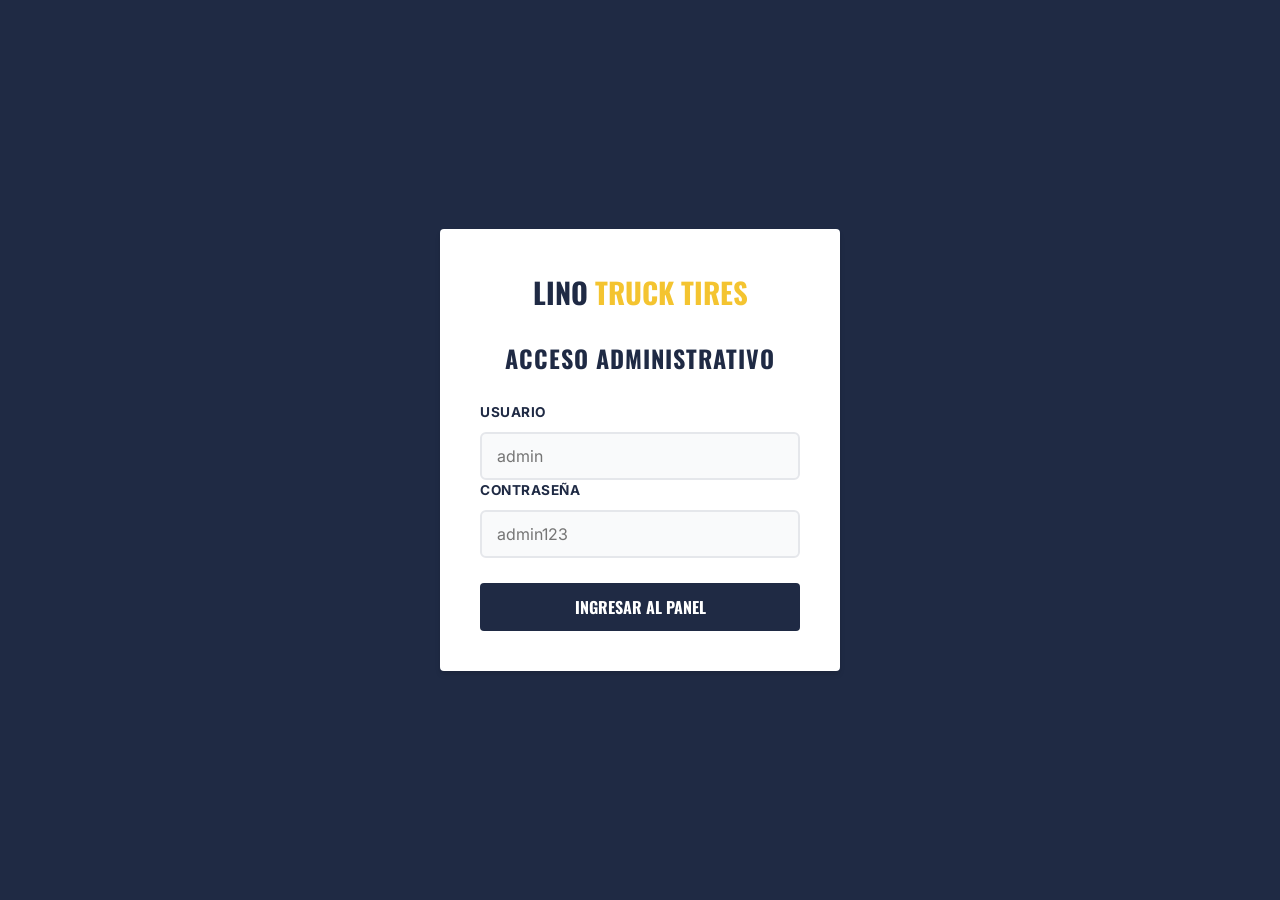
<file: admin.html>
<!DOCTYPE html>
<html lang="es">

<head>
    <meta charset="UTF-8">
    <meta name="viewport" content="width=device-width, initial-scale=1.0">
    <title>Panel Admin | LINO TRUCK TIRES</title>

    <link rel="stylesheet" href="css/base.css">
    <link rel="stylesheet" href="css/componentes.css">
    <link rel="stylesheet" href="css/admin.css">

    <link rel="stylesheet" href="https://cdnjs.cloudflare.com/ajax/libs/font-awesome/6.4.0/css/all.min.css">
</head>

<body class="admin-body">

    <!-- Login Simulado -->
    <div id="login-container" class="login-wrapper">
        <div class="login-box">
            <div class="logo text-center mb-4">LINO <span>TRUCK TIRES</span></div>
            <h2>Acceso Administrativo</h2>
            <form id="login-form">
                <div class="form-group">
                    <label>Usuario</label>
                    <input type="text" id="username" placeholder="admin" required>
                </div>
                <div class="form-group">
                    <label>Contraseña</label>
                    <input type="password" id="password" placeholder="admin123" required>
                </div>
                 <br>
                <button type="submit" class="btn btn-azul btn-full">Ingresar al Panel</button>
               
            </form>
            <p id="login-error" class="error-text" style="display:none;">Credenciales incorrectas (admin/admin123)</p>
        </div>
    </div>

    <!-- Panel de Administración -->
    <div id="admin-panel" class="admin-layout" style="display:none;">
        <aside class="sidebar">
            <div class="sidebar-header">
                <div class="logo">LINO <span>TRUCK</span></div>
            </div>
            <nav class="sidebar-nav">
                <ul>
                    <li class="active" id="nav-productos"><a href="#"><i class="fas fa-box"></i> Productos</a></li>
                    <li id="nav-servicios"><a href="#"><i class="fas fa-tools"></i> Servicios</a></li>
                    <li><a href="index.html" target="_blank"><i class="fas fa-external-link-alt"></i> Ir a Web</a></li>
                    <li><a href="#" id="logout-btn"><i class="fas fa-sign-out-alt"></i> Salir</a></li>
                </ul>
            </nav>
        </aside>

        <main class="admin-main">
            <!-- Sección Productos -->
            <section id="section-productos">
                <header class="admin-header">
                    <h1>Dashboard de Inventario</h1>
                    <button class="btn btn-amarillo" id="btn-nuevo-producto"><i class="fas fa-plus"></i> Nuevo
                        Producto</button>
                </header>

                <div class="admin-content">
                    <div class="admin-products-grid" id="admin-products-table">
                        <!-- Se llena con JS -->
                    </div>
                </div>
            </section>

            <!-- Sección Servicios -->
            <section id="section-servicios" style="display:none;">
                <header class="admin-header">
                    <h1>Gestión de Servicios y Soporte</h1>
                    <button class="btn btn-amarillo" id="btn-nuevo-servicio"><i class="fas fa-plus"></i> Nuevo
                        Servicio</button>
                </header>

                <div class="admin-content">
                    <div class="admin-products-grid" id="admin-services-table">
                        <!-- Se llena con JS -->
                    </div>
                </div>
            </section>
        </main>
    </div>

    <!-- Modal para Agregar/Editar Producto -->
    <div id="product-modal" class="modal">
        <div class="modal-content">
            <div class="modal-header">
                <h2 id="modal-title">Agregar Nuevo Producto</h2>
                <span class="close-modal">&times;</span>
            </div>
            <form id="product-form">
                <input type="hidden" id="edit-product-id">
                <div class="form-grid">
                    <div class="form-group">
                        <label>Nombre del Producto</label>
                        <input type="text" id="prod-nombre" placeholder="Ej: Heavy Duty King" required>
                    </div>
                    <div class="form-group">
                        <label>Precio ($)</label>
                        <input type="number" step="0.01" id="prod-precio" placeholder="0.00" required>
                    </div>
                    <div class="form-group">
                        <label>Marca</label>
                        <input type="text" id="prod-marca" placeholder="Ej: Bridgestone" required>
                    </div>
                    <div class="form-group">
                        <label>Medidas</label>
                        <input type="text" id="prod-medidas" placeholder="Ej: 295/85 R22.5" required>
                    </div>
                    <div class="form-group">
                        <label>Tipo de Uso</label>
                        <select id="prod-tipo">
                            <option value="Carga Pesada">Carga Pesada</option>
                            <option value="Larga Distancia">Larga Distancia</option>
                            <option value="Urbano">Urbano</option>
                        </select>
                    </div>
                    <div class="form-group full-width">
                        <label>Imagen del Producto</label>
                        <label for="prod-file" class="image-upload-wrapper">
                            <img id="image-preview" src="assets/img/tires-stack.png" alt="Vista previa">
                            <div class="upload-info">
                                <h4>Seleccionar Foto</h4>
                                <p class="help-text">Haz clic para buscar en tu equipo la imagen real del neumático.</p>
                                <input type="file" id="prod-file" accept="image/*" style="display:none;">
                                <input type="hidden" id="prod-imagen" value="assets/img/tires-stack.png">
                            </div>
                        </label>
                    </div>
                </div>
                <div class="form-group full-width mt-4">
                    <label>Descripción del Producto</label>
                    <textarea id="prod-descripcion" rows="3"
                        placeholder="Describe las ventajas y especificaciones clave..."></textarea>
                </div>
                <div class="form-checkboxes">
                    <label><input type="checkbox" id="prod-destacado"> 🔥 Destacar en Inicio</label>
                    <label><input type="checkbox" id="prod-activo" checked> ✅ Producto Activo</label>
                </div>
                <div class="modal-footer">
                    <button type="submit" class="btn btn-azul btn-save" id="btn-save-product">Guardar Cambios</button>
                </div>
            </form>
        </div>
    </div>

    <!-- Modal para Agregar/Editar Servicio -->
    <div id="service-modal" class="modal">
        <div class="modal-content">
            <div class="modal-header">
                <h2 id="service-modal-title">Agregar Nuevo Servicio</h2>
                <span class="close-modal service-close">&times;</span>
            </div>
            <form id="service-form">
                <input type="hidden" id="edit-service-id">
                <div class="form-grid">
                    <div class="form-group full-width">
                        <label>Título del Servicio</label>
                        <input type="text" id="serv-titulo" placeholder="Ej: Cambio de Aceite" required>
                    </div>

                    <div class="form-group">
                        <label>Icono (FontAwesome)</label>
                        <div class="icon-selector-wrapper">
                            <input type="text" id="serv-icon" placeholder="fas fa-tools" required>
                            <div class="icon-preview-box" id="serv-icon-preview">
                                <i class="fas fa-tools"></i>
                            </div>
                        </div>
                        <p class="help-text mt-2">Selecciona un icono o escribe uno:</p>
                        <div class="predefined-icons">
                            <div class="icon-btn" title="Camion" data-icon="fas fa-truck"><i class="fas fa-truck"></i>
                            </div>
                            <div class="icon-btn" title="Herramientas" data-icon="fas fa-tools"><i
                                    class="fas fa-tools"></i></div>
                            <div class="icon-btn" title="Aceite" data-icon="fas fa-oil-can"><i
                                    class="fas fa-oil-can"></i></div>
                            <div class="icon-btn" title="Llanta" data-icon="fas fa-tire"><i class="fas fa-tire"></i>
                            </div>
                            <div class="icon-btn" title="Carretera" data-icon="fas fa-road"><i class="fas fa-road"></i>
                            </div>
                            <div class="icon-btn" title="Auxilio" data-icon="fas fa-truck-pickup"><i
                                    class="fas fa-truck-pickup"></i></div>
                            <div class="icon-btn" title="Equipos" data-icon="fas fa-users-cog"><i
                                    class="fas fa-users-cog"></i></div>
                            <div class="icon-btn" title="Combustible" data-icon="fas fa-gas-pump"><i
                                    class="fas fa-gas-pump"></i></div>
                        </div>
                    </div>

                    <div class="form-group">
                        <label>Mensaje WhatsApp</label>
                        <input type="text" id="serv-whatsapp" placeholder="Hola, me interesa el servicio..." required>
                    </div>

                    <div class="form-group full-width">
                        <label>Descripción del Servicio</label>
                        <textarea id="serv-descripcion" rows="3"
                            placeholder="Describe los beneficios de este servicio..." required></textarea>
                    </div>
                </div>

                <div class="form-checkboxes">
                    <label><input type="checkbox" id="serv-destacado"> ✨ Destacar Servicio (Aparece resaltado)</label>
                </div>

                <div class="modal-footer">
                    <button type="submit" class="btn btn-azul btn-save">Guardar Servicio</button>
                </div>
            </form>
        </div>
    </div>

    <!-- Scripts -->
    <script src="js/database.js"></script>
    <script src="js/admin.js"></script>
</body>

</html>
</file>
<file: css/base.css>
/* 
 * LINO TRUCK TIRES - Base Design System
 * Autor: Antigravity (Senior Code Style)
 * Descripción: Define las variables de color, tipografía y reset global.
 */

@import url('https://fonts.googleapis.com/css2?family=Inter:wght@400;500;700&family=Oswald:wght@500;700&display=swap');

html {
    scroll-behavior: smooth;
}

:root {
    /* Paleta de Colores Obligatoria */
    --azul-principal: #1F2A44;
    /* Confianza / Industria */
    --amarillo-vial: #F4C430;
    /* Acción / Botón Productos */
    --rojo-servicio: #C62828;
    /* Alerta / Servicio 24/7 */
    --gris-acero: #5F6368;
    /* Texto secundario */
    --blanco: #FFFFFF;
    --oscuro-fondo: #111827;
    /* Fondo oscuro para secciones industriales */
    --gris-claro-fondo: #F3F4F6;
    /* Fondo claro para contraste */

    /* Tipografías */
    --font-titulos: 'Oswald', sans-serif;
    --font-cuerpo: 'Inter', sans-serif;

    /* Sombras y Bordes */
    --shadow-sm: 0 2px 4px rgba(0, 0, 0, 0.1);
    --shadow-md: 0 4px 6px -1px rgba(0, 0, 0, 0.1), 0 2px 4px -1px rgba(0, 0, 0, 0.06);
    --border-radius: 4px;
    /* Estilo industrial: poco redondeo */
}

/* Reset Global */
* {
    margin: 0;
    padding: 0;
    box-sizing: border-box;
}

body {
    font-family: var(--font-cuerpo);
    background-color: var(--blanco);
    color: var(--azul-principal);
    line-height: 1.6;
    overflow-x: hidden;
}

h1,
h2,
h3,
h4 {
    font-family: var(--font-titulos);
    text-transform: uppercase;
    letter-spacing: 1px;
}

a {
    text-decoration: none;
    color: inherit;
    transition: all 0.3s ease;
}

button {
    cursor: pointer;
    border: none;
    transition: all 0.3s ease;
    font-family: var(--font-titulos);
    text-transform: uppercase;
}

img {
    max-width: 100%;
    height: auto;
    display: block;
}

li {
    list-style: none;
}

/* Utilidades de Diseño */
.container {
    max-width: 1200px;
    margin: 0 auto;
    padding: 0 20px;
}

.text-center {
    text-align: center;
}

.mt-4 {
    margin-top: 1.5rem;
}

.mb-4 {
    margin-bottom: 1.5rem;
}

/* Botones con los colores de la marca */
.btn {
    padding: 12px 28px;
    font-weight: 700;
    font-size: 1rem;
    display: inline-block;
    border-radius: var(--border-radius);
    text-align: center;
}

.btn-amarillo {
    background-color: var(--amarillo-vial);
    color: var(--azul-principal);
}

.btn-amarillo:hover {
    background-color: #e0b42b;
    transform: translateY(-2px);
}

.btn-rojo {
    background-color: var(--rojo-servicio);
    color: var(--blanco);
}

.btn-rojo:hover {
    background-color: #b71c1c;
    transform: translateY(-2px);
}

.btn-azul {
    background-color: var(--azul-principal);
    color: var(--blanco);
}

.btn-azul:hover {
    background-color: #162035;
}
</file>
<file: css/componentes.css>
/* 
 * LINO TRUCK TIRES - Componentes Globales
 */

/* Navigation */
.navbar {
    background-color: var(--azul-principal);
    color: var(--blanco);
    padding: 15px 0;
    position: sticky;
    top: 0;
    z-index: 1000;
}

.nav-container {
    display: flex;
    justify-content: space-between;
    align-items: center;
}

.logo {
    font-family: var(--font-titulos);
    font-size: 1.8rem;
    font-weight: 700;
}

.logo span {
    color: var(--amarillo-vial);
}

.nav-links {
    display: flex;
    gap: 30px;
}

.nav-links li {
    font-family: var(--font-titulos);
    text-transform: uppercase;
}

.nav-links a:hover {
    color: var(--amarillo-vial);
}

.menu-toggle {
    display: none;
    font-size: 1.5rem;
}

/* Footer */
.footer {
    background-color: var(--oscuro-fondo);
    color: var(--blanco);
    padding: 60px 0 20px;
    margin-top: 80px;
}

.footer-content {
    display: grid;
    grid-template-columns: repeat(auto-fit, minmax(250px, 1fr));
    gap: 40px;
    margin-bottom: 40px;
}

.footer h3 {
    margin-bottom: 20px;
    color: var(--amarillo-vial);
}

.footer-info p {
    margin-bottom: 10px;
    color: #9ca3af;
}

.footer-bottom {
    text-align: center;
    border-top: 1px solid #374151;
    padding-top: 20px;
    color: #6b7280;
    font-size: 0.9rem;
}

/* Product Cards */
.card {
    background: var(--blanco);
    border: 1px solid #e5e7eb;
    border-radius: var(--border-radius);
    overflow: hidden;
    transition: transform 0.3s ease, box-shadow 0.3s ease;
}

.card:hover {
    transform: translateY(-5px);
    box-shadow: 0 10px 15px -3px rgba(0, 0, 0, 0.1);
}

.card-img {
    height: 280px;
    /* Imagen más prominente */
    background: #f9fafb;
    display: flex;
    align-items: center;
    justify-content: center;
    padding: 30px;
    transition: background 0.3s ease;
}

.card-img img {
    max-height: 100%;
    width: auto;
    object-fit: contain;
    filter: drop-shadow(0 15px 25px rgba(0, 0, 0, 0.12));
    transition: transform 0.4s ease;
}

.card:hover .card-img img {
    transform: scale(1.08) rotate(2deg);
}

.card-body {
    padding: 20px;
}

.card-tipo {
    font-size: 0.75rem;
    text-transform: uppercase;
    color: var(--gris-acero);
    font-weight: 700;
    margin-bottom: 5px;
    display: block;
}

.card-title {
    font-size: 1.25rem;
    margin-bottom: 10px;
}

.card-specs {
    font-size: 0.85rem;
    color: #6b7280;
    margin-bottom: 15px;
}

.card-footer {
    display: flex;
    justify-content: space-between;
    align-items: center;
}

.card-price {
    font-family: var(--font-titulos);
    font-size: 1.5rem;
    font-weight: 700;
    color: var(--azul-principal);
}

/* Modal styles for Admin and WhatsApp */
.whatsapp-btn {
    position: fixed;
    bottom: 30px;
    right: 30px;
    background: #25D366;
    color: white;
    width: 60px;
    height: 60px;
    border-radius: 50%;
    display: flex;
    align-items: center;
    justify-content: center;
    font-size: 2rem;
    box-shadow: 0 4px 10px rgba(0, 0, 0, 0.3);
    z-index: 999;
}

/* Modal Details */
.modal {
    display: none;
    position: fixed;
    z-index: 2000;
    left: 0;
    top: 0;
    width: 100%;
    height: 100%;
    overflow: auto;
    background-color: rgba(0, 0, 0, 0.8);
    backdrop-filter: blur(5px);
    opacity: 0;
    transition: opacity 0.3s ease;
}

.modal.active {
    display: flex;
    align-items: center;
    justify-content: center;
    opacity: 1;
}

.modal-content {
    background-color: var(--blanco);
    width: 90%;
    max-width: 900px;
    border-radius: var(--border-radius);
    position: relative;
    box-shadow: 0 25px 50px -12px rgba(0, 0, 0, 0.5);
    transform: translateY(20px);
    transition: transform 0.4s cubic-bezier(0.175, 0.885, 0.32, 1.275);
}

.modal.active .modal-content {
    transform: translateY(0);
}

.close-modal {
    position: absolute;
    right: 20px;
    top: 15px;
    color: var(--azul-principal);
    font-size: 35px;
    font-weight: bold;
    cursor: pointer;
    line-height: 1;
    z-index: 2010;
    transition: color 0.3s;
}

.close-modal:hover {
    color: var(--rojo-servicio);
}

.modal-body {
    display: flex;
    flex-wrap: wrap;
    padding: 0;
}

.modal-img {
    flex: 1;
    min-width: 300px;
    background-color: #f9fafb;
    display: flex;
    align-items: center;
    justify-content: center;
    padding: 40px;
}

.modal-img img {
    max-height: 400px;
    width: auto;
    object-fit: contain;
    filter: drop-shadow(0 10px 15px rgba(0, 0, 0, 0.1));
}

.modal-info {
    flex: 1.2;
    min-width: 300px;
    padding: 50px 40px;
    display: flex;
    flex-direction: column;
}

.badge {
    background: var(--azul-principal);
    color: var(--blanco);
    padding: 5px 12px;
    font-size: 0.75rem;
    font-weight: 700;
    text-transform: uppercase;
    border-radius: 4px;
    display: inline-block;
    align-self: flex-start;
    margin-bottom: 15px;
}

.modal-info h2 {
    font-size: 2.5rem;
    margin-bottom: 20px;
    color: var(--azul-principal);
}

.modal-specs {
    font-size: 1.1rem;
    margin-bottom: 10px;
    color: var(--gris-acero);
}

.modal-description {
    margin: 25px 0;
}

.modal-description h3 {
    font-size: 1.1rem;
    margin-bottom: 10px;
    color: var(--azul-principal);
}

.modal-description p {
    color: #4b5563;
    line-height: 1.8;
}

.modal-footer {
    margin-top: auto;
    display: flex;
    align-items: center;
    justify-content: space-between;
    padding-top: 30px;
    border-top: 1px solid #e5e7eb;
}

.price-tag {
    font-family: var(--font-titulos);
    font-size: 2.2rem;
    font-weight: 700;
    color: var(--azul-principal);
}

/* Media Queries */
@media (max-width: 768px) {
    .modal-body {
        flex-direction: column;
    }

    .modal-img {
        padding: 30px;
    }

    .modal-info {
        padding: 30px;
    }

    .modal-info h2 {
        font-size: 1.8rem;
    }

    .modal-footer {
        flex-direction: column;
        gap: 20px;
        align-items: flex-start;
    }

    .price-tag {
        font-size: 1.8rem;
    }

    .menu-toggle {
        display: block;
    }
}
</file>
<file: css/admin.css>
/* 
 * LINO TRUCK TIRES - Admin Styles
 */

.admin-body {
    background-color: var(--gris-claro-fondo);
    min-height: 100vh;
}

/* Login */
.login-wrapper {
    height: 100vh;
    display: flex;
    align-items: center;
    justify-content: center;
    background-color: var(--azul-principal);
}

.login-box {
    background: white;
    padding: 40px;
    border-radius: var(--border-radius);
    width: 100%;
    max-width: 400px;
    box-shadow: var(--shadow-md);
}

.login-box h2 {
    font-size: 1.5rem;
    margin-bottom: 25px;
    text-align: center;
}

.form-group {
    margin-bottom: 20px;
}

.form-group label {
    display: block;
    margin-bottom: 8px;
    font-weight: 600;
    font-size: 0.9rem;
}

.form-group input,
.form-group select,
.form-group textarea {
    width: 100%;
    padding: 12px;
    border: 1px solid #d1d5db;
    border-radius: var(--border-radius);
    font-family: inherit;
}

.btn-full {
    width: 100%;
}

.error-text {
    color: var(--rojo-servicio);
    font-size: 0.85rem;
    margin-top: 15px;
    text-align: center;
}

.badge {
    padding: 6px 12px;
    border-radius: 8px;
    font-size: 0.7rem;
    font-weight: 700;
    text-transform: uppercase;
    display: inline-block;
}

.badge-active {
    background: #dcfce7;
    color: #166534;
}

.badge-inactive {
    background: #fee2e2;
    color: #991b1b;
}

.badge-featured {
    background: #fef9c3;
    color: #854d0e;
}

/* Admin Layout */
.admin-layout {
    display: flex;
    min-height: 100vh;
}

.sidebar {
    background-color: var(--azul-principal);
    color: white;
    padding: 20px;
    width: 240px;
    height: 100vh;
    position: fixed;
    top: 0;
    left: 0;
    overflow-y: auto;
    z-index: 100;
}

.sidebar-header {
    margin-bottom: 40px;
    padding-bottom: 20px;
    border-bottom: 1px solid rgba(255, 255, 255, 0.1);
}

.sidebar-nav ul li {
    margin-bottom: 10px;
}

.sidebar-nav a {
    display: block;
    padding: 12px 15px;
    border-radius: var(--border-radius);
}

.sidebar-nav li.active a,
.sidebar-nav a:hover {
    background: var(--amarillo-vial);
    color: var(--azul-principal);
    font-weight: 700;
}

/* Predefined Icons */
.predefined-icons {
    display: flex;
    flex-wrap: wrap;
    gap: 10px;
    margin-top: 15px;
    padding: 10px;
    background: #fdfdfd;
    border: 1px solid #eee;
    border-radius: 8px;
}

.icon-btn {
    width: 38px;
    height: 38px;
    display: flex;
    align-items: center;
    justify-content: center;
    background: white;
    border: 1px solid #ddd;
    border-radius: 6px;
    cursor: pointer;
    transition: all 0.2s;
    font-size: 1.1rem;
    color: #4b5563;
}

.icon-btn:hover {
    background: var(--azul-principal);
    color: white;
    border-color: var(--azul-principal);
    transform: translateY(-2px);
}

.icon-btn.active {
    background: var(--amarillo-vial);
    color: var(--azul-principal);
    border-color: var(--amarillo-vial);
}

/* Main Content */
.admin-main {
    margin-left: 240px;
    flex-grow: 1;
    padding: 30px;
    background-color: #f9fafb;
    min-width: 0;
    /* Evita desbordamientos */
}

.admin-header {
    display: flex;
    justify-content: space-between;
    align-items: center;
    margin-bottom: 30px;
}

.admin-products-grid {
    display: grid;
    grid-template-columns: repeat(auto-fill, minmax(320px, 1fr));
    gap: 30px;
    padding: 10px 0;
}

.admin-card {
    background: white;
    border-radius: 12px;
    overflow: hidden;
    box-shadow: var(--shadow-sm);
    display: flex;
    flex-direction: column;
    border: 1px solid #e5e7eb;
    transition: transform 0.3s ease, box-shadow 0.3s ease;
}

.admin-card:hover {
    transform: translateY(-5px);
    box-shadow: var(--shadow-md);
}

.admin-card-img {
    width: 100%;
    height: 250px;
    /* Imagen mucho más grande */
    background: #f9fafb;
    position: relative;
    display: flex;
    align-items: center;
    justify-content: center;
    padding: 30px;
    border-bottom: 1px solid #f3f4f6;
}

.admin-card-img img {
    max-width: 100%;
    max-height: 100%;
    object-fit: contain;
    filter: drop-shadow(0 10px 15px rgba(0, 0, 0, 0.1));
}

.admin-card-badges {
    position: absolute;
    top: 15px;
    left: 15px;
    display: flex;
    flex-direction: column;
    gap: 5px;
}

.admin-card-body {
    padding: 25px;
    flex-grow: 1;
}

.admin-card-title {
    font-size: 1.4rem;
    margin-bottom: 5px;
    color: var(--azul-principal);
}

.admin-card-brand {
    font-size: 0.9rem;
    color: var(--gris-acero);
    font-weight: 700;
    text-transform: uppercase;
    margin-bottom: 15px;
    display: block;
}

.admin-card-specs {
    background: #fdfdfd;
    padding: 12px;
    border-radius: 8px;
    font-size: 0.9rem;
    color: #4b5563;
    margin-bottom: 20px;
    border: 1px solid #f3f4f6;
}

.admin-card-specs p {
    margin-bottom: 5px;
}

.admin-card-price {
    font-family: var(--font-titulos);
    font-size: 1.8rem;
    font-weight: 700;
    color: var(--azul-principal);
}

.admin-card-footer {
    padding: 20px 25px;
    background: #f9fafb;
    border-top: 1px solid #f3f4f6;
    display: flex;
    justify-content: space-between;
    align-items: center;
}

.admin-actions {
    display: flex;
    gap: 10px;
}

.btn-icon-lg {
    width: 45px;
    height: 45px;
    display: flex;
    align-items: center;
    justify-content: center;
    border-radius: 10px;
    font-size: 1.2rem;
    transition: all 0.2s ease;
}

.btn-edit-lg {
    background: #eff6ff;
    color: #2563eb;
}

.btn-edit-lg:hover {
    background: #2563eb;
    color: white;
}

.btn-delete-lg {
    background: #fef2f2;
    color: #dc2626;
}

.btn-delete-lg:hover {
    background: #dc2626;
    color: white;
}

/* Modals Premium Styling */
.modal {
    display: none;
    position: fixed;
    top: 0;
    left: 0;
    width: 100%;
    height: 100%;
    background: rgba(17, 24, 39, 0.8);
    backdrop-filter: blur(8px);
    z-index: 2000;
    align-items: center;
    justify-content: center;
    opacity: 0;
    transition: opacity 0.3s ease;
}

.modal.active {
    display: flex;
    opacity: 1;
}

.modal-content {
    background: white;
    padding: 0;
    border-radius: 12px;
    width: 95%;
    max-width: 750px;
    max-height: 90vh;
    overflow-y: auto;
    position: relative;
    box-shadow: 0 25px 50px -12px rgba(0, 0, 0, 0.5);
    transform: scale(0.9);
    transition: transform 0.3s cubic-bezier(0.34, 1.56, 0.64, 1);
}

.modal.active .modal-content {
    transform: scale(1);
}

.modal-header {
    padding: 25px 40px;
    background: var(--azul-principal);
    color: white;
    display: flex;
    justify-content: space-between;
    align-items: center;
}

.modal-header h2 {
    margin: 0;
    font-size: 1.5rem;
    color: var(--amarillo-vial);
}

.close-modal {
    color: white;
    font-size: 1.8rem;
    cursor: pointer;
    line-height: 1;
    transition: transform 0.3s ease;
}

.close-modal:hover {
    transform: rotate(90deg);
    color: var(--amarillo-vial);
}

#product-form,
#service-form {
    padding: 40px;
}

.form-grid {
    display: grid;
    grid-template-columns: 1fr 1fr;
    gap: 25px;
}

.form-group {
    margin-bottom: 0;
}

.form-group.full-width {
    grid-column: 1 / -1;
}

.form-group label {
    display: block;
    margin-bottom: 8px;
    font-weight: 700;
    font-size: 0.85rem;
    color: var(--azul-principal);
    text-transform: uppercase;
    letter-spacing: 0.5px;
}

.form-group input,
.form-group select,
.form-group textarea {
    width: 100%;
    padding: 12px 15px;
    border: 2px solid #e5e7eb;
    border-radius: 6px;
    font-family: inherit;
    font-size: 1rem;
    transition: all 0.3s ease;
    background: #f9fafb;
}

.form-group input:focus,
.form-group select:focus,
.form-group textarea:focus {
    outline: none;
    border-color: var(--azul-principal);
    background: white;
    box-shadow: 0 0 0 4px rgba(31, 42, 68, 0.1);
}

.image-upload-wrapper {
    display: flex;
    flex-direction: row;
    align-items: center;
    gap: 25px;
    padding: 20px;
    border: 2px dashed #d1d5db;
    border-radius: 8px;
    background: #fdfdfd;
    cursor: pointer;
    transition: all 0.3s ease;
}

.image-upload-wrapper:hover {
    border-color: var(--amarillo-vial);
    background: #fff;
}

#image-preview {
    width: 120px;
    height: 120px;
    object-fit: cover;
    border-radius: 8px;
    border: 1px solid #e5e7eb;
    box-shadow: var(--shadow-sm);
}

.upload-info {
    flex: 1;
}

.upload-info h4 {
    margin-bottom: 5px;
    font-size: 0.9rem;
    color: var(--azul-principal);
}

.help-text {
    font-size: 0.75rem;
    color: var(--gris-acero);
}

.form-checkboxes {
    display: flex;
    gap: 30px;
    margin: 25px 0;
    padding: 15px 20px;
    background: #f3f4f6;
    border-radius: 8px;
}

.form-checkboxes label {
    display: flex;
    align-items: center;
    gap: 10px;
    font-weight: 600;
    cursor: pointer;
    font-size: 0.9rem;
}

.form-checkboxes input[type="checkbox"] {
    width: 18px;
    height: 18px;
    accent-color: var(--azul-principal);
}

.modal-footer {
    padding-top: 25px;
    border-top: 2px solid #f3f4f6;
    display: flex;
    justify-content: flex-end;
}

.btn-save {
    padding: 15px 40px;
    font-size: 1.1rem;
    box-shadow: 0 4px 6px -1px rgba(0, 0, 0, 0.1);
}

/* Icon Selector */
.icon-selector-wrapper {
    display: flex;
    gap: 15px;
    align-items: center;
}

.icon-preview-box {
    width: 60px;
    height: 52px;
    background: #f3f4f6;
    border: 2px solid #e5e7eb;
    border-radius: 8px;
    display: flex;
    align-items: center;
    justify-content: center;
    font-size: 1.5rem;
    color: var(--azul-principal);
    flex-shrink: 0;
    transition: all 0.3s ease;
}

.icon-selector-wrapper input:focus+.icon-preview-box {
    border-color: var(--azul-principal);
    background: white;
}

.mt-2 {
    margin-top: 8px;
}

/* Admin Responsive */
@media (max-width: 992px) {
    .admin-layout {
        grid-template-columns: 1fr;
    }

    .sidebar {
        display: none;
    }
}
</file>
